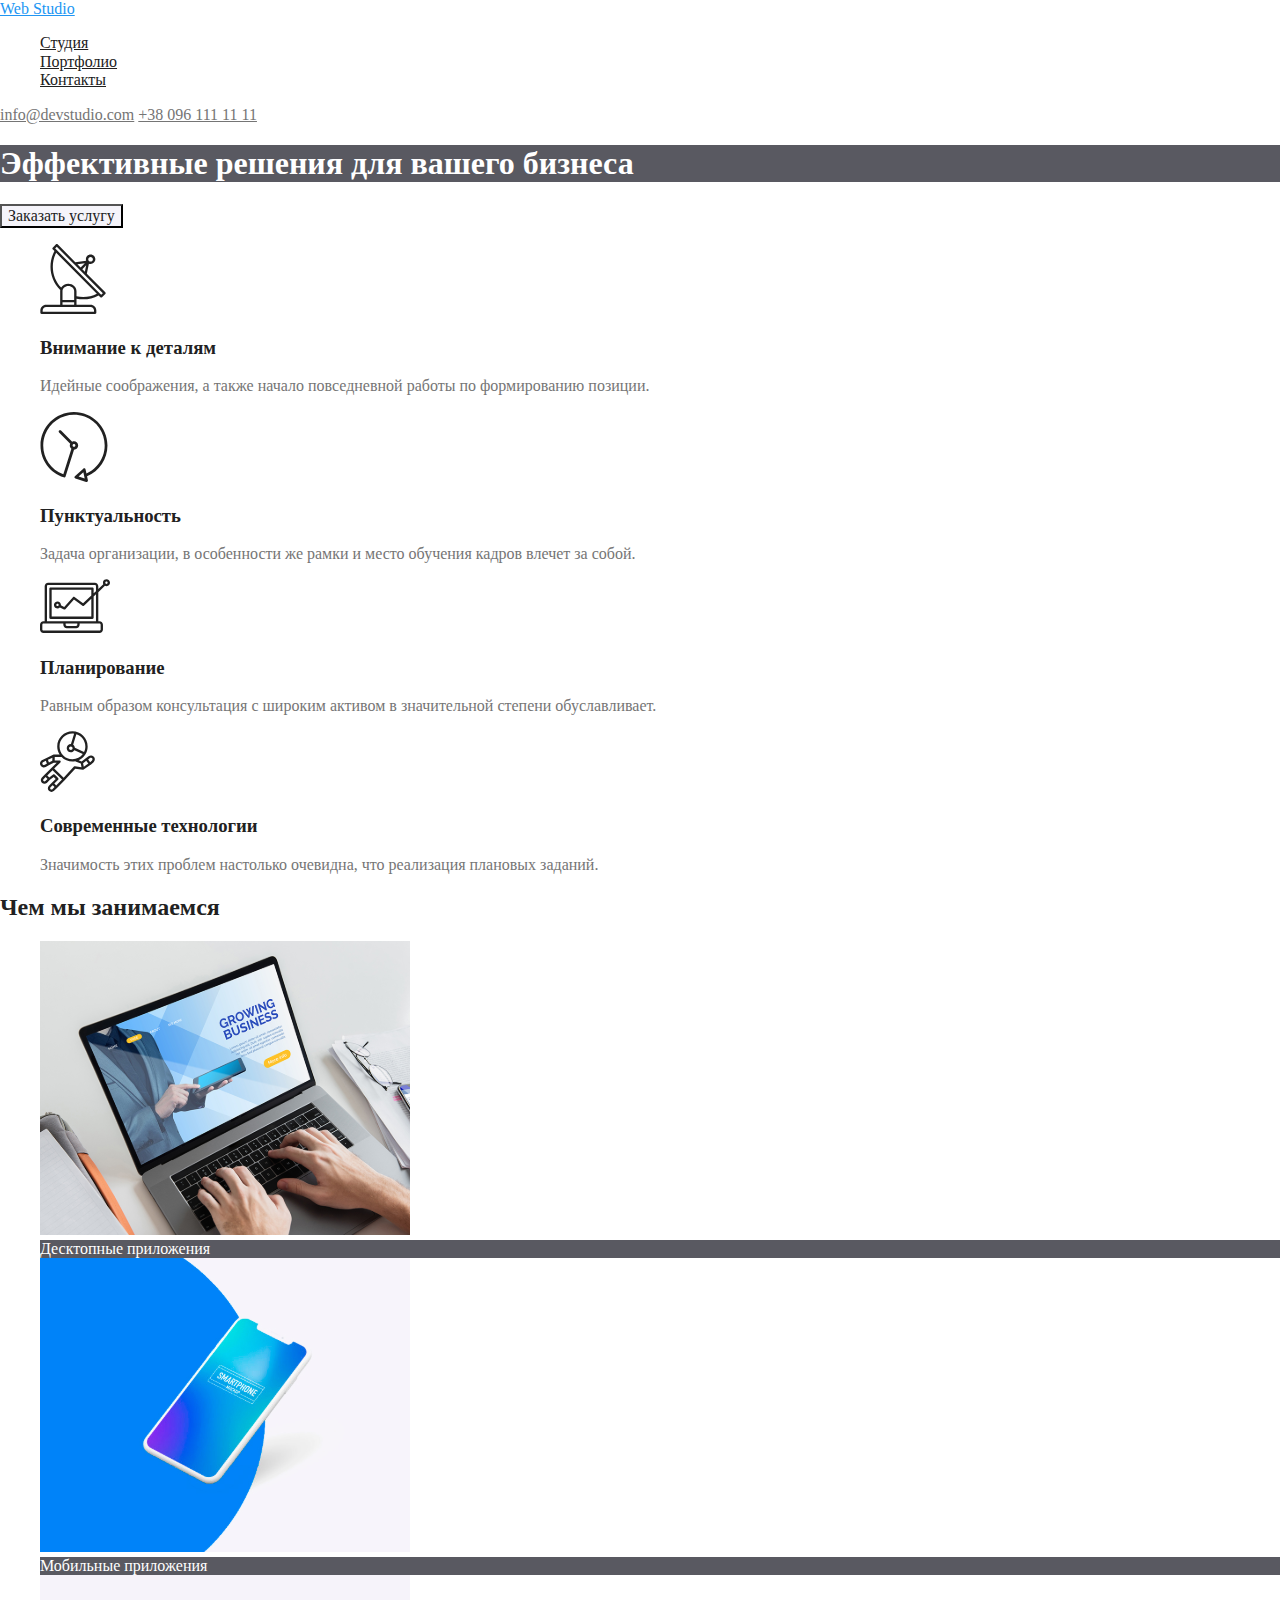
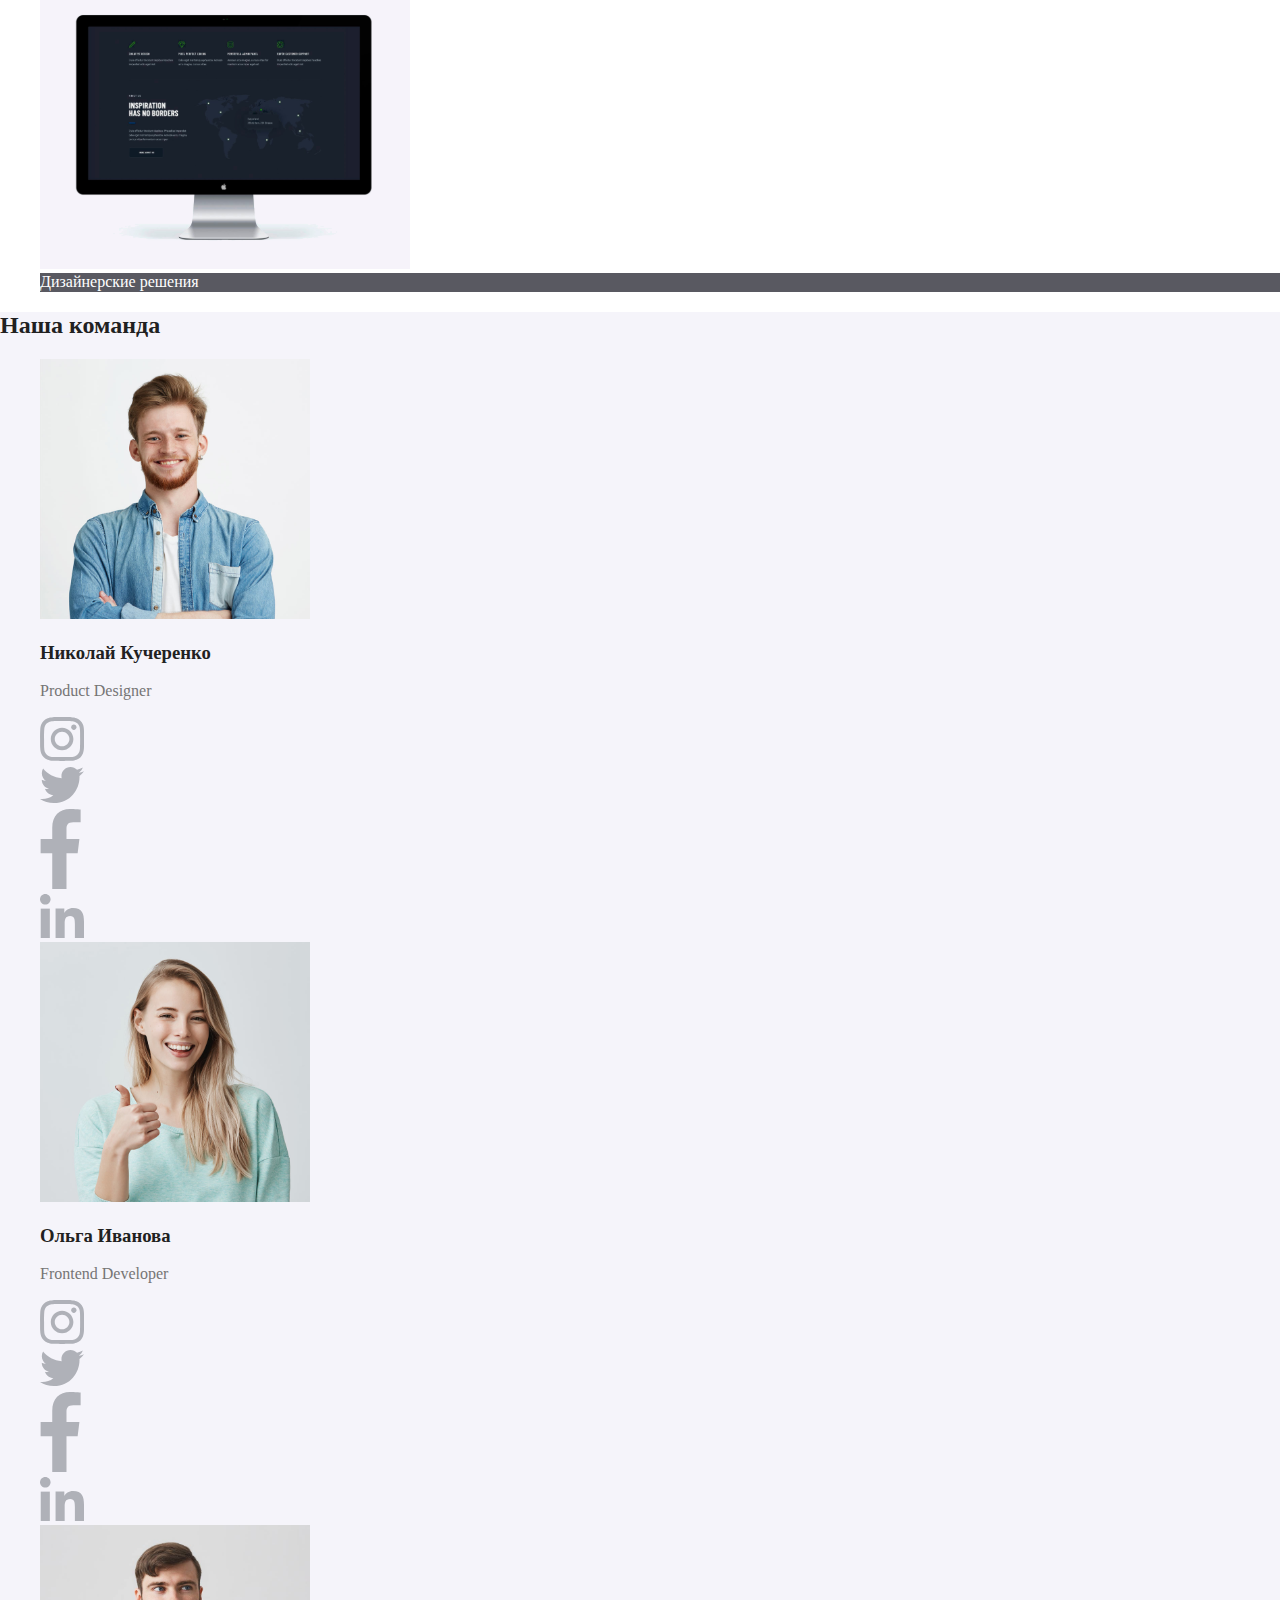
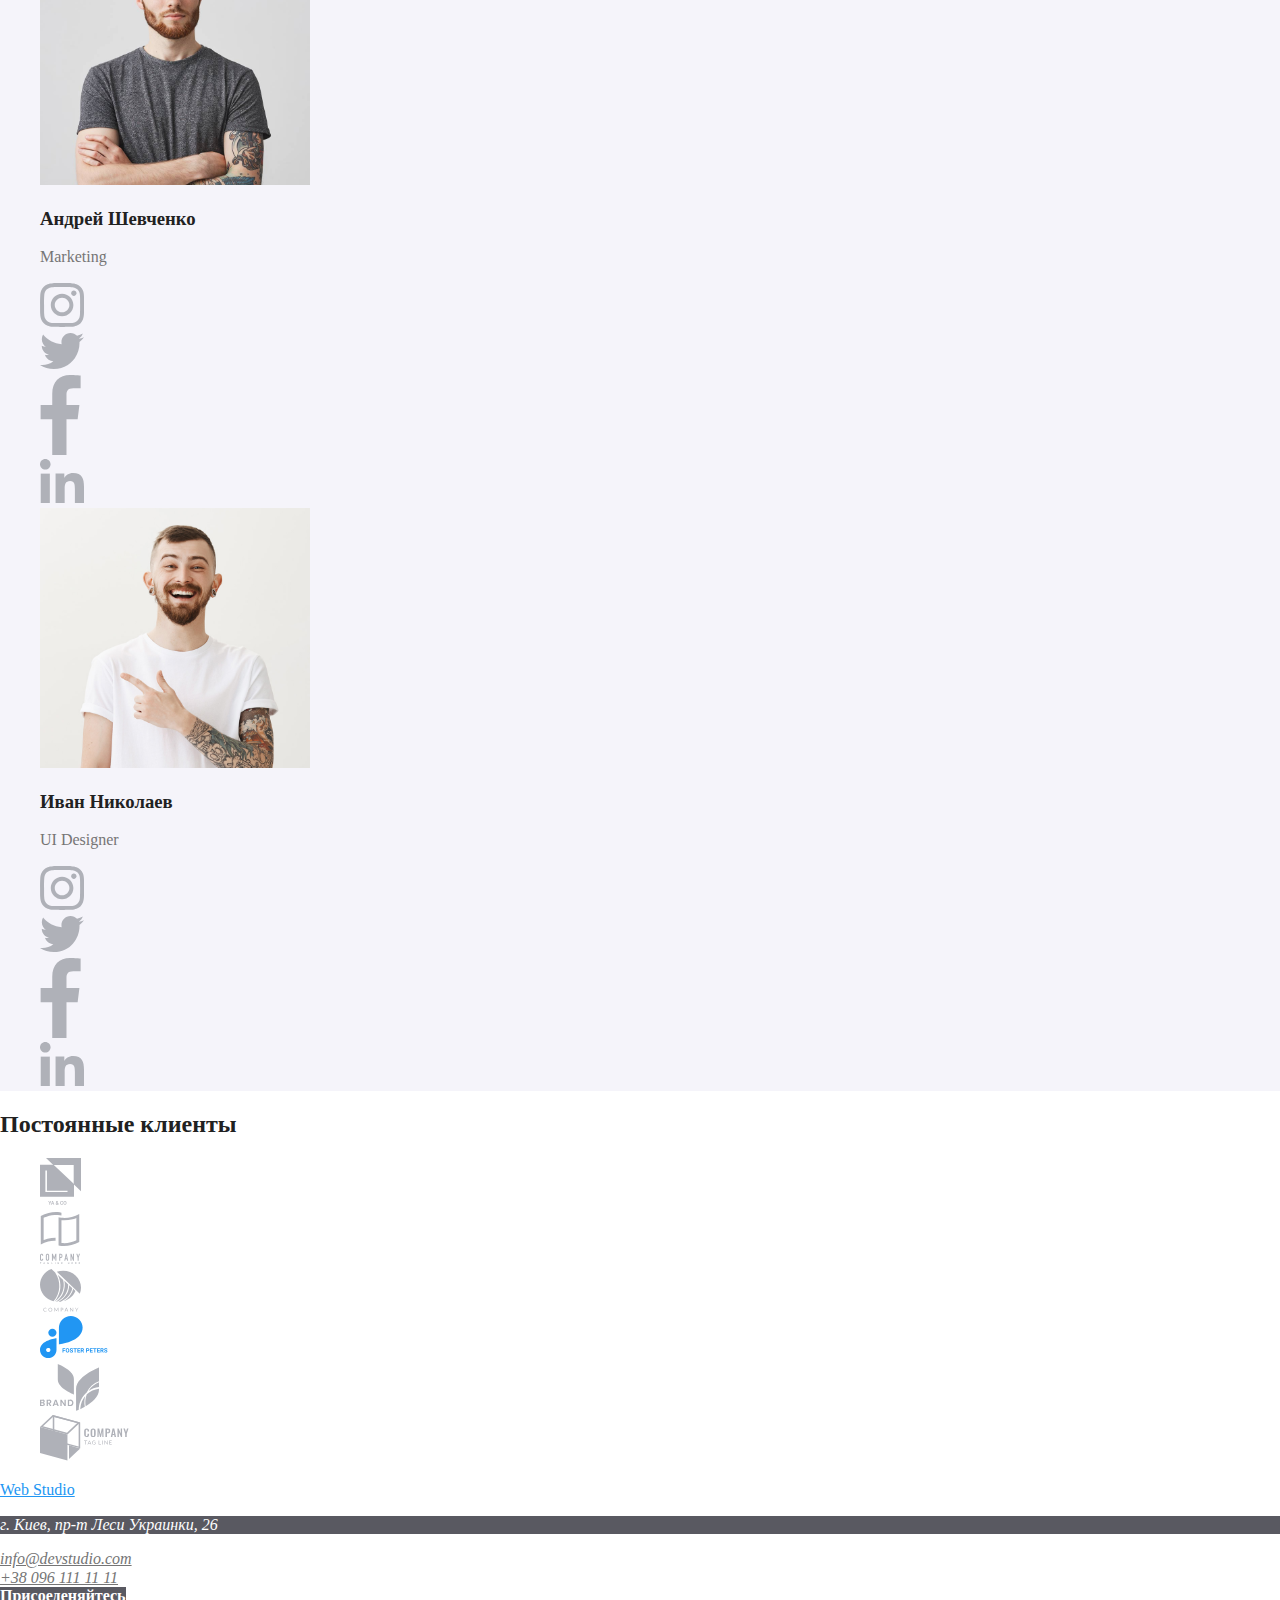
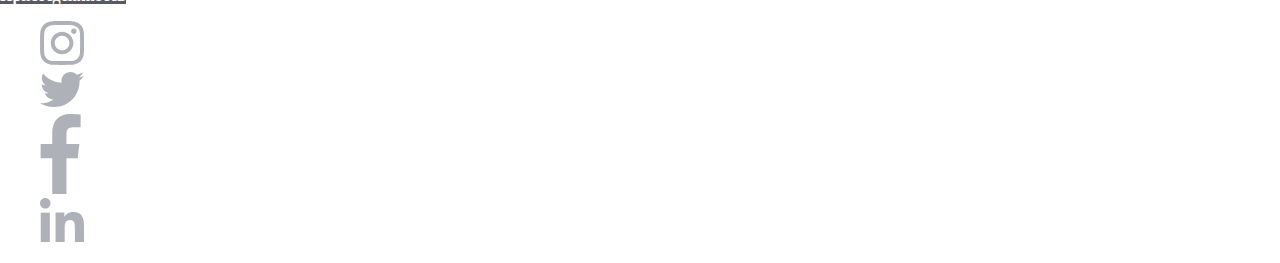
<file: index.html>
<!DOCTYPE html>
<html lang="en">
  <head>
    <meta charset="UTF-8" />
    <meta name="viewport" content="width=device-width, initial-scale=1.0" />
    <title>Document</title>
  </head>
  <link rel="stylesheet" href="./css/normalize.css" />
  <link rel="stylesheet" href="./css/styles.css">
  <body>
    <header>
      <nav>
        <a class="webstudio_header" href="/">Web Studio</a>
        <ul class="nav-list">
          <li><a class="navigation" href="./index.html">Студия</a></li>
          <li><a class="navigation" href="./portfolio.html">Портфолио</a></li>
          <li><a class="navigation" href="">Контакты</a></li>
        </ul>
      </nav>
      <div class="contacts-main-col">
      <a class="contacts" href="mailto:info@devstudio.com"
        >info@devstudio.com</a>
      <a class="contacts" href="tel:+380961111111">+38 096 111 11 11</a>
      </div>
    </header>
    <main>

      <!--Section-1-->
      <section>
        <h1 class="section_1_title">Эффективные решения для вашего бизнеса</h1>
        <button class="button" href="">Заказать услугу</button>
      </section>

      <!--Section-2-->
      <section>
        <h2 hidden>Преимущества</h2>
        <ul>
          <li>
            <img src="./images/img1-4.svg" alt="" />
            <h3 class="section_title">Внимание к деталям</h3>
            <p class="section_description">
              Идейные соображения, а также начало повседневной работы по
              формированию позиции.
            </p>
          </li>
          <li>
            <img src="./images/img1-3.svg" alt="" />
            <h3 class="section_title">Пунктуальность</h3>
            <p class="section_description">
              Задача организации, в особенности же рамки и место обучения кадров
              влечет за собой.
            </p>
          </li>
          <li>
            <img src="./images/img1-2.svg" alt="" />
            <h3 class="section_title">Планирование</h3>
            <p class="section_description">
              Равным образом консультация с широким активом в значительной
              степени обуславливает.
            </p>
          </li>
          <li>
            <img src="./images/img1-1.svg" alt="" />
            <h3 class="section_title">Современные технологии</h3>
            <p class="section_description">
              Значимость этих проблем настолько очевидна, что реализация
              плановых заданий.
            </p>
          </li>
        </ul>
      </section>
      <!--Section-3-->
      <section>
        <h2 class="section_title">Чем мы занимаемся</h2>
        <ul>
          <li>
            <img src="./images/img2-1.svg" alt="" width="370" />
            <div class="section_1_title">Десктопные приложения</div>
          </li>
          <li>
            <img src="./images/img2-2.svg" alt="" width="370" />
            <div class="section_1_title">Мобильные приложения</div>
          </li>
          <li>
            <img src="./images/img2-3.svg" alt="" width="370" />
            <div class="section_1_title">Дизайнерские решения</div>
          </li>
        </ul>
      </section>

      <!--Section-4-->
      <section class="section_4">
        <h2 class="section_title">Наша команда</h2>
        <ul>
          <li>
            <img src="./images/img3-1.svg" alt="" width="270" />
            <h3 class="section_title">Николай Кучеренко</h3>
            <p class="section_description">Product Designer</p>
          </li>
          <li>
            <a><img src="./images/Instagram.svg" alt="" width="44" /></a>
          </li>
          <li>
            <a><img src="./images/Twitter.svg" alt="" width="44" /></a>
          </li>
          <li>
            <a><img src="./images/Facebook.svg" alt="" width="44" /></a>
          </li>
          <li>
            <a><img src="./images/linkedin.svg" alt="" width="44" /></a>
          </li>

          <li>
            <img src="./images/img3-2.svg" alt="" width="270" />

            <h3 class=section_title">Ольга Иванова</h3>
            <p class="section_description">Frontend Developer</p>
          </li>

          <li>
            <a><img src="./images/Instagram.svg" alt="" width="44" /></a>
          </li>
          <li>
            <a><img src="./images/Twitter.svg" alt="" width="44" /></a>
          </li>
          <li>
            <a><img src="./images/Facebook.svg" alt="" width="44" /></a>
          </li>
          <li>
            <a><img src="./images/linkedin.svg" alt="" width="44" /></a>
          </li>

          <li>
            <img src="./images/img3-3.svg" alt="" width="270" />
            <h3 class="section_title">Андрей Шевченко</h3>
            <p class="section_description">Marketing</p>
          </li>
          <li>
            <a><img src="./images/Instagram.svg" alt="" width="44" /></a>
          </li>
          <li>
            <a><img src="./images/Twitter.svg" alt="" width="44" /></a>
          </li>
          <li>
            <a><img src="./images/Facebook.svg" alt="" width="44" /></a>
          </li>
          <li>
            <a><img src="./images/linkedin.svg" alt="" width="44" /></a>
          </li>

          <li>
            <img src="./images/img3-4.svg" alt="" width="270" />
            <h3 class="section_title">Иван Николаев</h3>
            <p class="section_description">UI Designer</p>
          </li>
          <li>
            <a><img src="./images/Instagram.svg" alt="" width="44" /></a>
          </li>
          <li>
            <a><img src="./images/Twitter.svg" alt="" width="44" /></a>
          </li>
          <li>
            <a><img src="./images/Facebook.svg" alt="" width="44" /></a>
          </li>
          <li>
            <a><img src="./images/linkedin.svg" alt="" width="44" /></a>
          </li>
        </ul>
      </section>
      <!--Section-5-->
      <section>
        <h2 class="section_title">Постоянные клиенты</h2>

        <ul>
          <li>
            <a href=""><img src="./images/logo1.svg" alt="" /></a>
          </li>
          <li>
            <a href=""><img src="./images/logo2.svg" alt="" /></a>
          </li>
          <li>
            <a href=""><img src="./images/logo3.svg" alt="" /></a>
          </li>
          <li>
            <a href=""><img src="./images/logo4.svg" alt="" /></a>
          </li>
          <li>
            <a href=""><img src="./images/logo5.svg" alt="" /></a>
          </li>
          <li>
            <a href=""><img src="./images/logo6.svg" alt="" /></a>
          </li>
        </ul>
      </section>
    </main>

    <!--Футер-->
    <footer>
      <a class="webstudio_header" href="/">Web Studio</a>
      <address>
        <p class="section_1_title">г. Киев, пр-т Леси Украинки, 26</p>
        <div class="contacts-main-col">
        <a class="contacts" href="mailto:info@devstudio.com">info@devstudio.com</a></br>
        <a class="contacts" href="tel:+380961111111">+38 096 111 11 11</a>
      </div>
      </address>

      <b class="section_1_title">Присоеденяйтесь</b>
      <ul>
        <li>
          <a><img src="./images/Instagram.svg" alt="" width="44" /></a>
        </li>
        <li>
          <a><img src="./images/Twitter.svg" alt="" width="44" /></a>
        </li>
        <li>
          <a><img src="./images/Facebook.svg" alt="" width="44" /></a>
        </li>
        <li>
          <a><img src="./images/linkedin.svg" alt="" width="44" /></a>
        </li>
      </ul>
    </footer>
  </body>
</html>
</file>
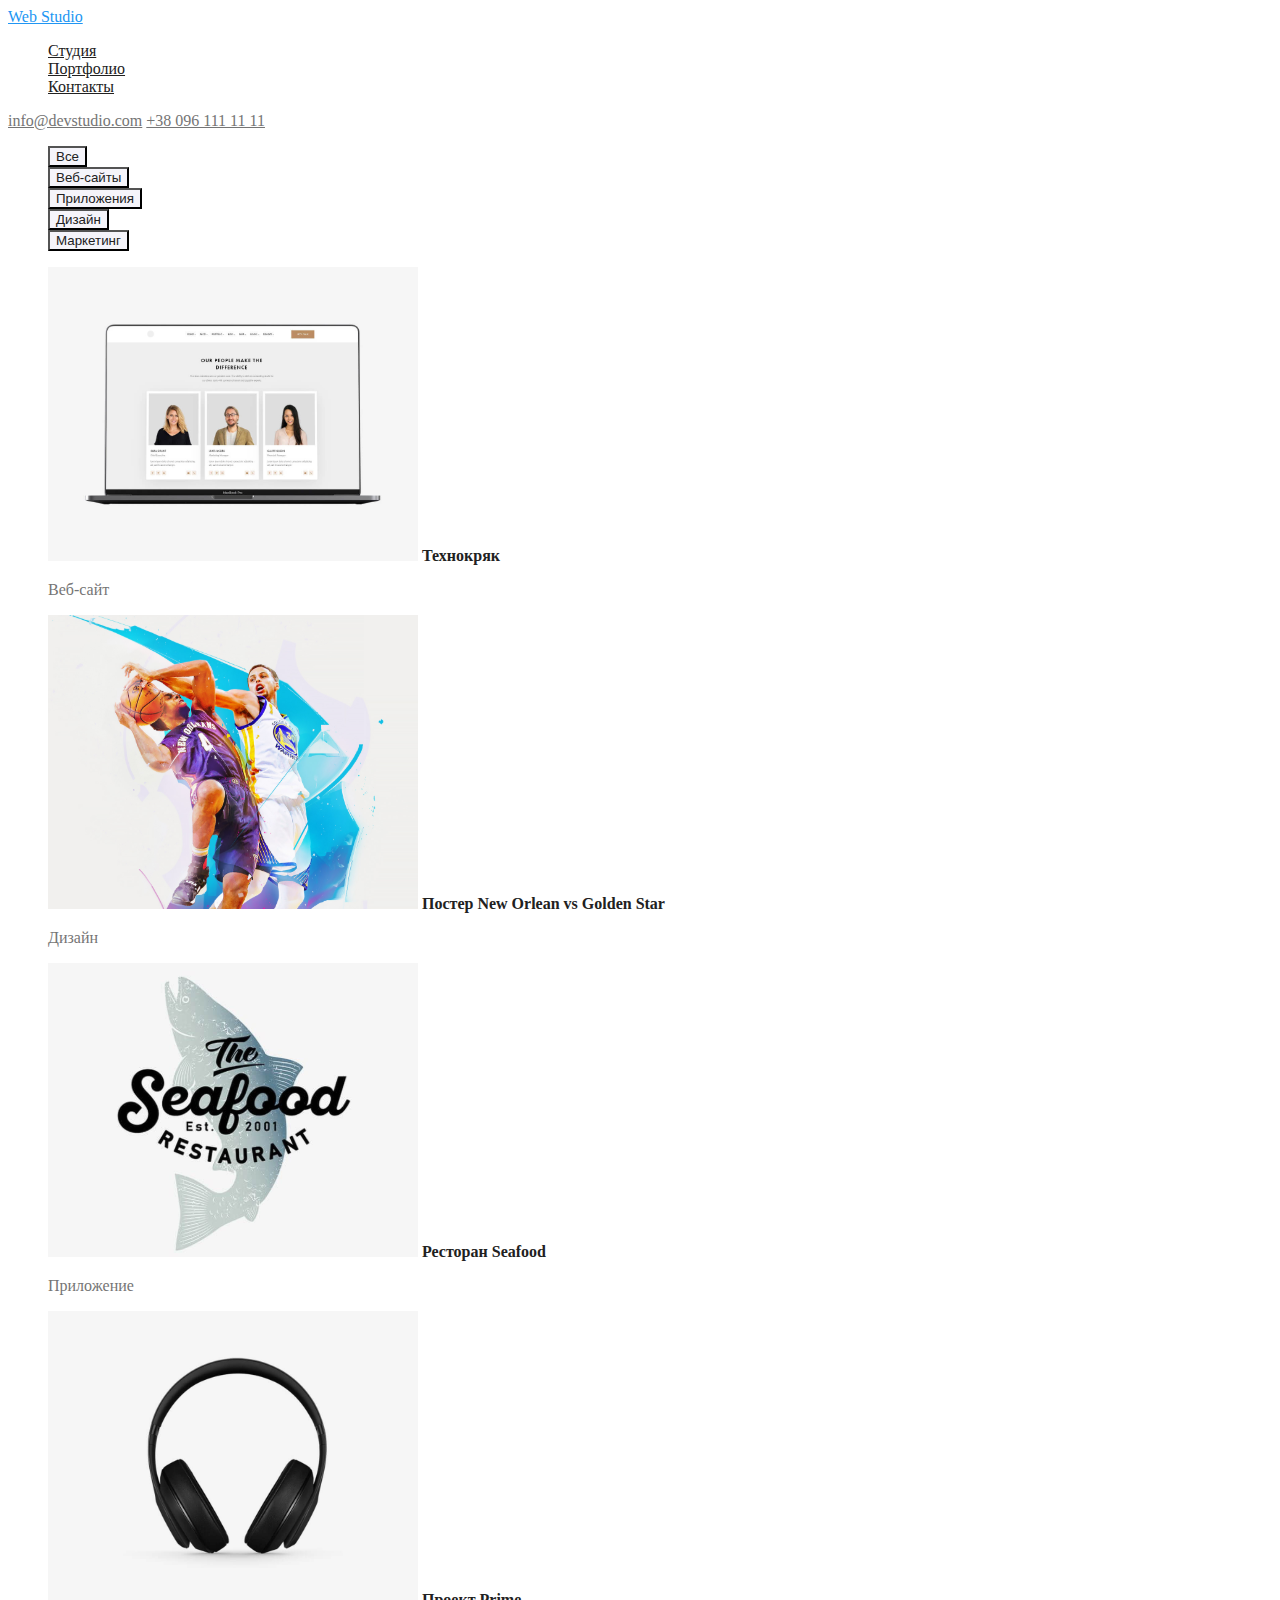
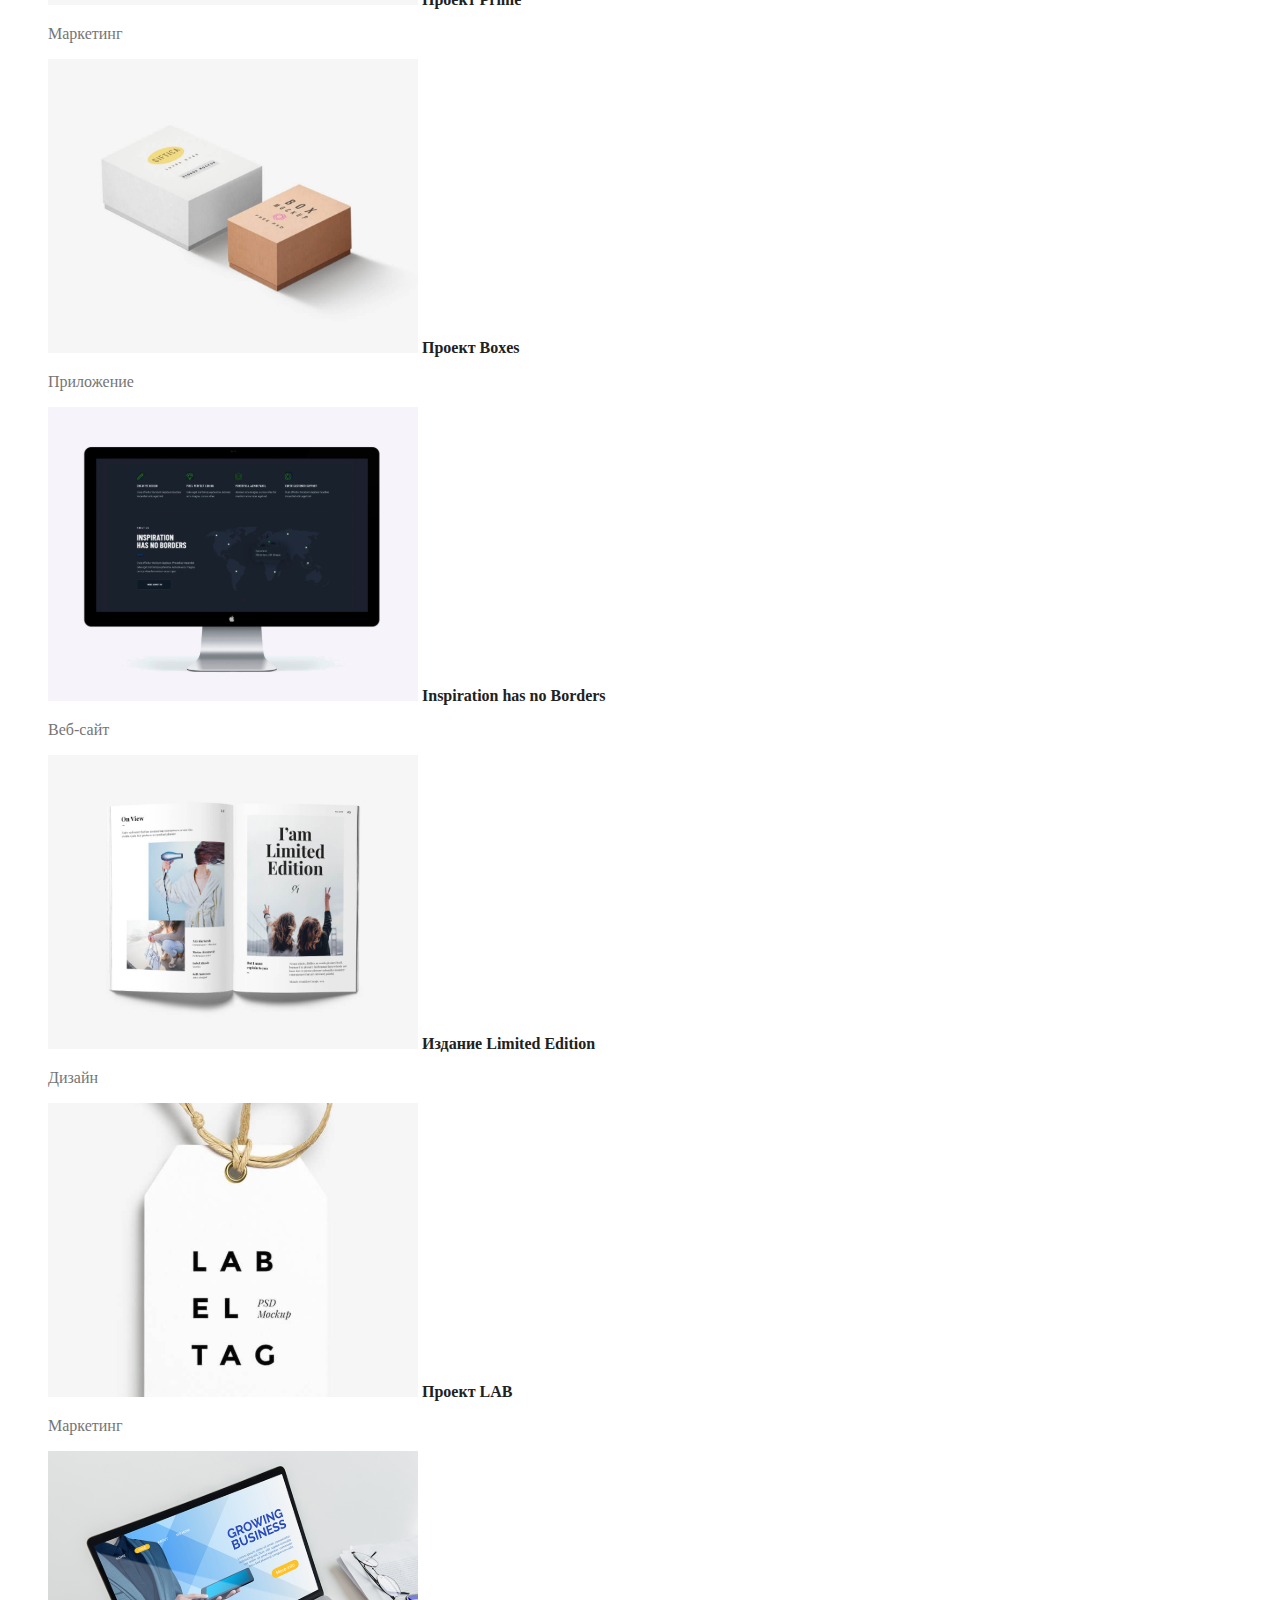
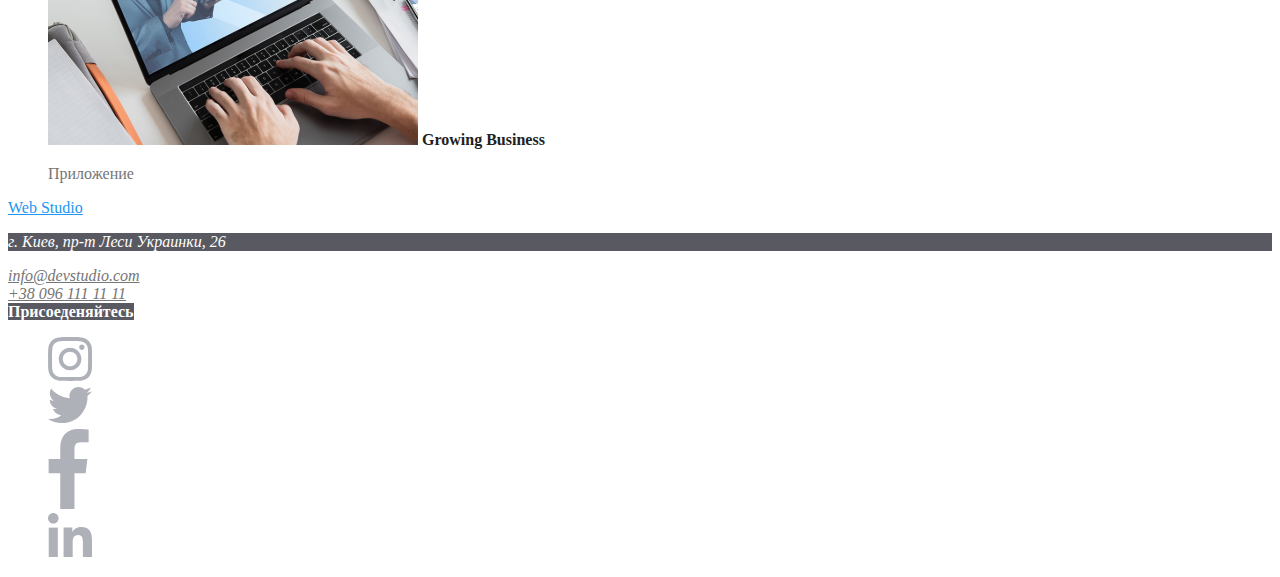
<file: portfolio.html>
<!DOCTYPE html>
<html lang="en">
  <head>
    <meta charset="UTF-8" />
    <meta name="viewport" content="width=device-width, initial-scale=1.0" />
    <title>Document</title>
  </head>
  <link rel="stylesheet" href="./css/styles.css" />
  <body>
    <header>
      <nav>
        <a class="webstudio_header" href="/">Web Studio</a>
        <ul class="nav-list">
          <li><a class="navigation" href="./index.html">Студия</a></li>
          <li><a class="navigation" href="./portfolio.html">Портфолио</a></li>
          <li><a class="navigation" href="">Контакты</a></li>
        </ul>
      </nav>
      <div class="contacts-main-col">
        <a class="contacts" href="mailto:info@devstudio.com">info@devstudio.com</a>
        <a class="contacts" href="tel:+380961111111">+38 096 111 11 11</a>
      </div>
    </header>
    <main>
      <!--Section1-->
      <ul>
        <li> <button class="button">Все</button></li>
        <li> <button class="button">Веб-сайты</button></li>
        <li> <button class="button">Приложения</button></li>
        <li> <button class="button">Дизайн</button></li>
        <li> <button class="button">Маркетинг</button></li>
      </ul>

      <!--Section 2-->
      <ul>
        <li>
          <img src="./images/portfolio1-1.svg" alt="" width="370" />
          <b class="section_title">Технокряк</b>
          <p class="section_description">Веб-сайт</p>
        </li>
        <li>
          <img src="./images/portfolio1-2.svg" alt="" width="370" />
          <b class="section_title">Постер New Orlean vs Golden Star</b>
          <p class="section_description">Дизайн</p>
        </li>
        <li>
          <img src="./images/portfolio1-3.svg" alt="" width="370" />
          <b class="section_title">Ресторан Seafood</b>
          <p class="section_description">Приложение</p>
        </li>
        <li>
          <img src="./images/portfolio1-4.svg" alt="" width="370" />
          <b class="section_title">Проект Prime</b>
          <p class="section_description">Маркетинг</p>
        </li>
        <li>
          <img src="./images/portfolio1-5.svg" alt="" width="370" />
          <b class="section_title">Проект Boxes</b>
          <p class="section_description">Приложение</p>
        </li>
        <li>
          <img src="./images/portfolio1-6.svg" alt="" width="370" />
          <b class="section_title">Inspiration has no Borders</b>
          <p class="section_description">Веб-сайт</p>
        </li>
        <li>
          <img src="./images/portfolio1-7.svg" alt="" width="370" />
          <b class="section_title">Издание Limited Edition</b>
          <p class="section_description">Дизайн</p>
        </li>
        <li>
          <img src="./images/portfolio1-8.svg" alt="" width="370" />
          <b class="section_title">Проект LAB</b>
          <p class="section_description">Маркетинг</p>
        </li>
        <li>
          <img src="./images/portfolio1-9.svg" alt="" width="370" />
          <b class="section_title">Growing Business</b>
          <p class="section_description">Приложение</p>
        </li>
      </ul>
    </main>
    <!--Футер-->
  <footer>
    <a class="webstudio_header" href="/">Web Studio</a>
    <address>
      <p class="section_1_title">г. Киев, пр-т Леси Украинки, 26</p>
      <div class="contacts-main-col">
        <a class="contacts" href="mailto:info@devstudio.com">info@devstudio.com</a></br>
        <a class="contacts" href="tel:+380961111111">+38 096 111 11 11</a>
      </div>
    </address>
  
    <b class="section_1_title">Присоеденяйтесь</b>
    <ul>
      <li>
        <a><img src="./images/Instagram.svg" alt="" width="44" /></a>
      </li>
      <li>
        <a><img src="./images/Twitter.svg" alt="" width="44" /></a>
      </li>
      <li>
        <a><img src="./images/Facebook.svg" alt="" width="44" /></a>
      </li>
      <li>
        <a><img src="./images/linkedin.svg" alt="" width="44" /></a>
      </li>
    </ul>
  </footer>
  </body>
</html>
</file>
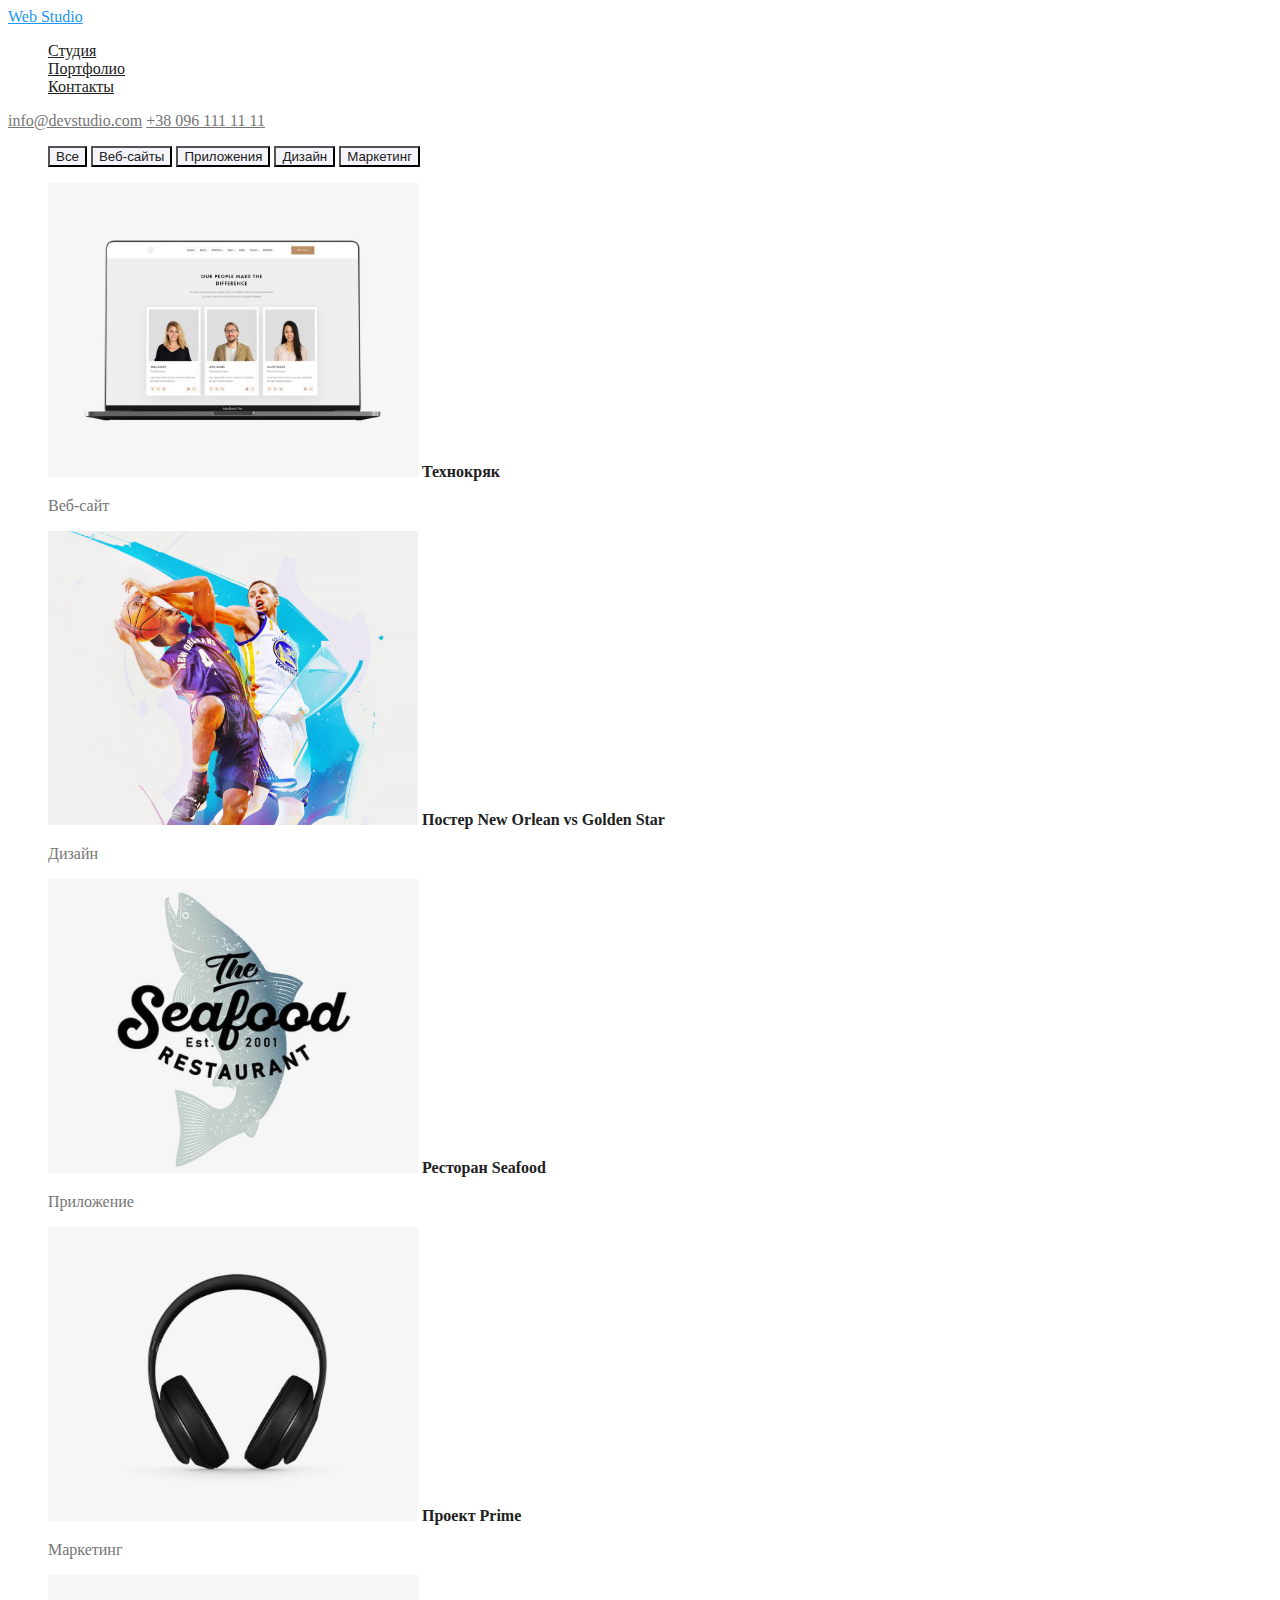
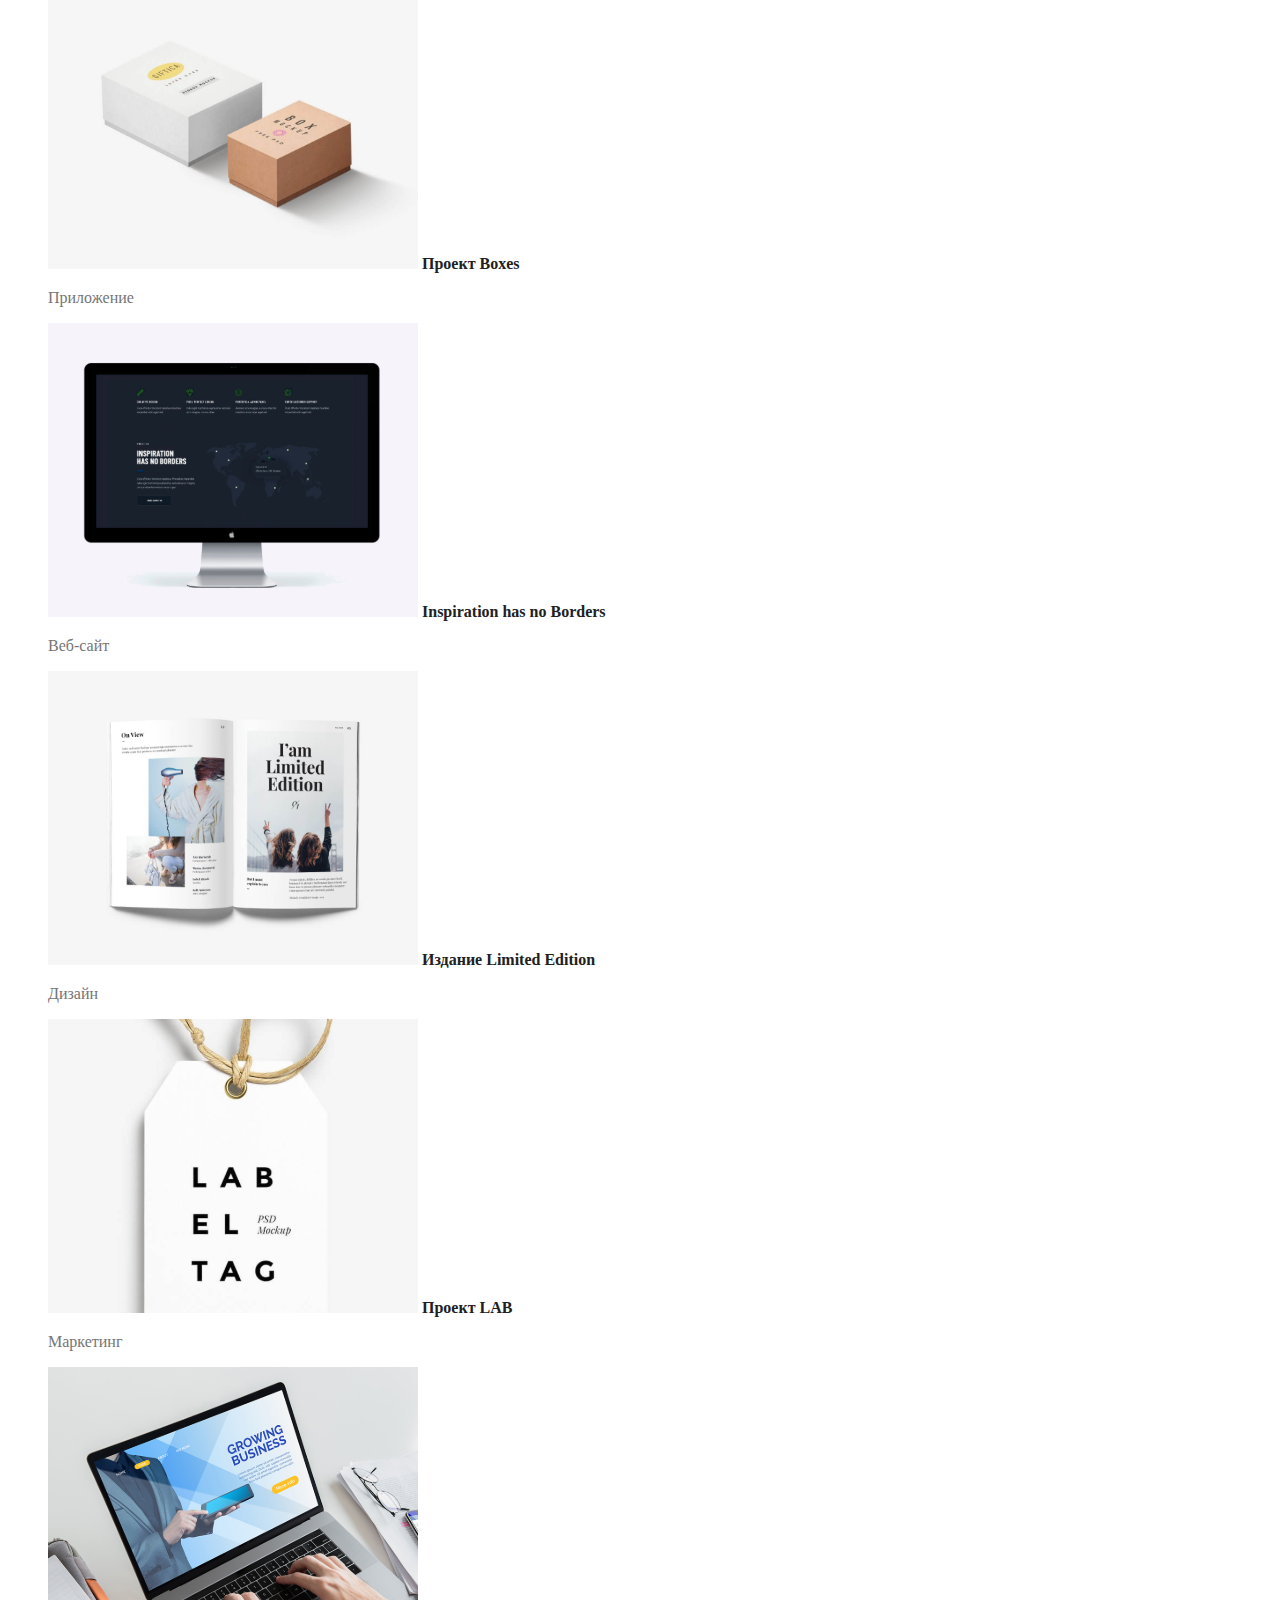
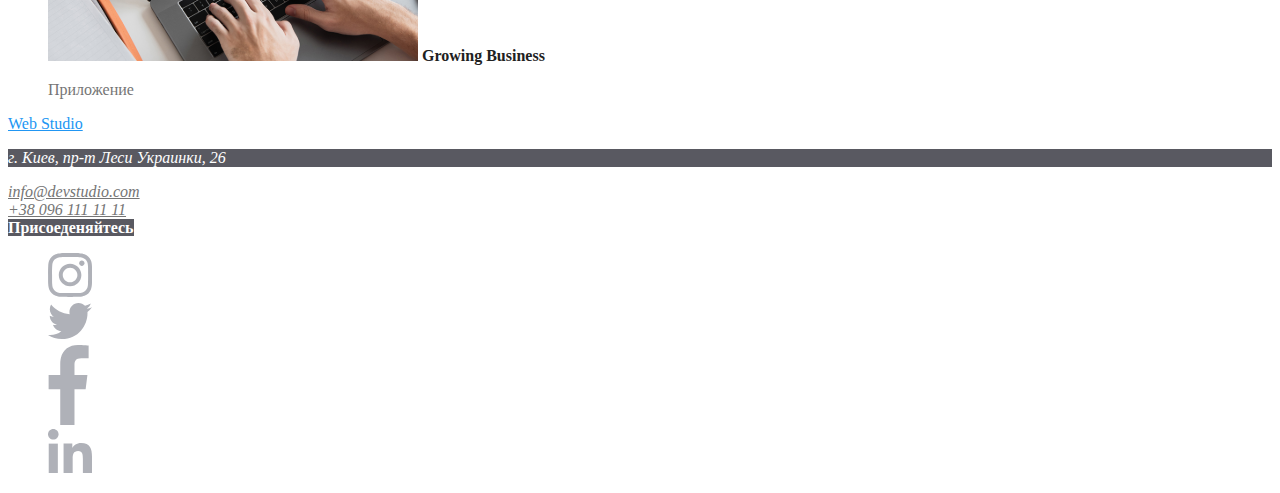
<file: портфолио.html>
<!DOCTYPE html>
<html lang="en">
  <head>
    <meta charset="UTF-8" />
    <meta name="viewport" content="width=device-width, initial-scale=1.0" />
    <title>Document</title>
  </head>
  <link rel="stylesheet" href="./css/styles.css" />
  <body>
    <header>
      <nav>
        <a class="webstudio_header" href="/">Web Studio</a>
        <ul class="nav-list">
          <li><a class="navigation" href="./index.html">Студия</a></li>
          <li><a class="navigation" href="./портфолио.html">Портфолио</a></li>
          <li><a class="navigation" href="">Контакты</a></li>
        </ul>
      </nav>
      <div class="contacts-main-col">
        <a class="contacts" href="mailto:info@devstudio.com">info@devstudio.com</a>
        <a class="contacts" href="tel:+380961111111">+38 096 111 11 11</a>
      </div>
    </header>
    <main>
      <!--Section1-->
      <ul>
        <button class="button"><li>Все</li></button>
        <button class="button"><li>Веб-сайты</li></button>
        <button class="button"><li>Приложения</li></button>
        <button class="button"><li>Дизайн</li></button>
        <button class="button"><li>Маркетинг</li></button>
      </ul>

      <!--Section 2-->
      <ul>
        <li>
          <img src="./images/portfolio1-1.svg" alt="" width="370" />
          <b class="section_title">Технокряк</b>
          <p class="section_description">Веб-сайт</p>
        </li>
        <li>
          <img src="./images/portfolio1-2.svg" alt="" width="370" />
          <b class="section_title">Постер New Orlean vs Golden Star</b>
          <p class="section_description">Дизайн</p>
        </li>
        <li>
          <img src="./images/portfolio1-3.svg" alt="" width="370" />
          <b class="section_title">Ресторан Seafood</b>
          <p class="section_description">Приложение</p>
        </li>
        <li>
          <img src="./images/portfolio1-4.svg" alt="" width="370" />
          <b class="section_title">Проект Prime</b>
          <p class="section_description">Маркетинг</p>
        </li>
        <li>
          <img src="./images/portfolio1-5.svg" alt="" width="370" />
          <b class="section_title">Проект Boxes</b>
          <p class="section_description">Приложение</p>
        </li>
        <li>
          <img src="./images/portfolio1-6.svg" alt="" width="370" />
          <b class="section_title">Inspiration has no Borders</b>
          <p class="section_description">Веб-сайт</p>
        </li>
        <li>
          <img src="./images/portfolio1-7.svg" alt="" width="370" />
          <b class="section_title">Издание Limited Edition</b>
          <p class="section_description">Дизайн</p>
        </li>
        <li>
          <img src="./images/portfolio1-8.svg" alt="" width="370" />
          <b class="section_title">Проект LAB</b>
          <p class="section_description">Маркетинг</p>
        </li>
        <li>
          <img src="./images/portfolio1-9.svg" alt="" width="370" />
          <b class="section_title">Growing Business</b>
          <p class="section_description">Приложение</p>
        </li>
      </ul>
    </main>
    <!--Футер-->
  <footer>
    <a class="webstudio_header" href="/">Web Studio</a>
    <address>
      <p class="section_1_title">г. Киев, пр-т Леси Украинки, 26</p>
      <div class="contacts-main-col">
        <a class="contacts" href="mailto:info@devstudio.com">info@devstudio.com</a></br>
        <a class="contacts" href="tel:+380961111111">+38 096 111 11 11</a>
      </div>
    </address>
  
    <b class="section_1_title">Присоеденяйтесь</b>
    <ul>
      <li>
        <a><img src="./images/Instagram.svg" alt="" width="44" /></a>
      </li>
      <li>
        <a><img src="./images/Twitter.svg" alt="" width="44" /></a>
      </li>
      <li>
        <a><img src="./images/Facebook.svg" alt="" width="44" /></a>
      </li>
      <li>
        <a><img src="./images/linkedin.svg" alt="" width="44" /></a>
      </li>
    </ul>
  </footer>
  </body>
</html>
</file>
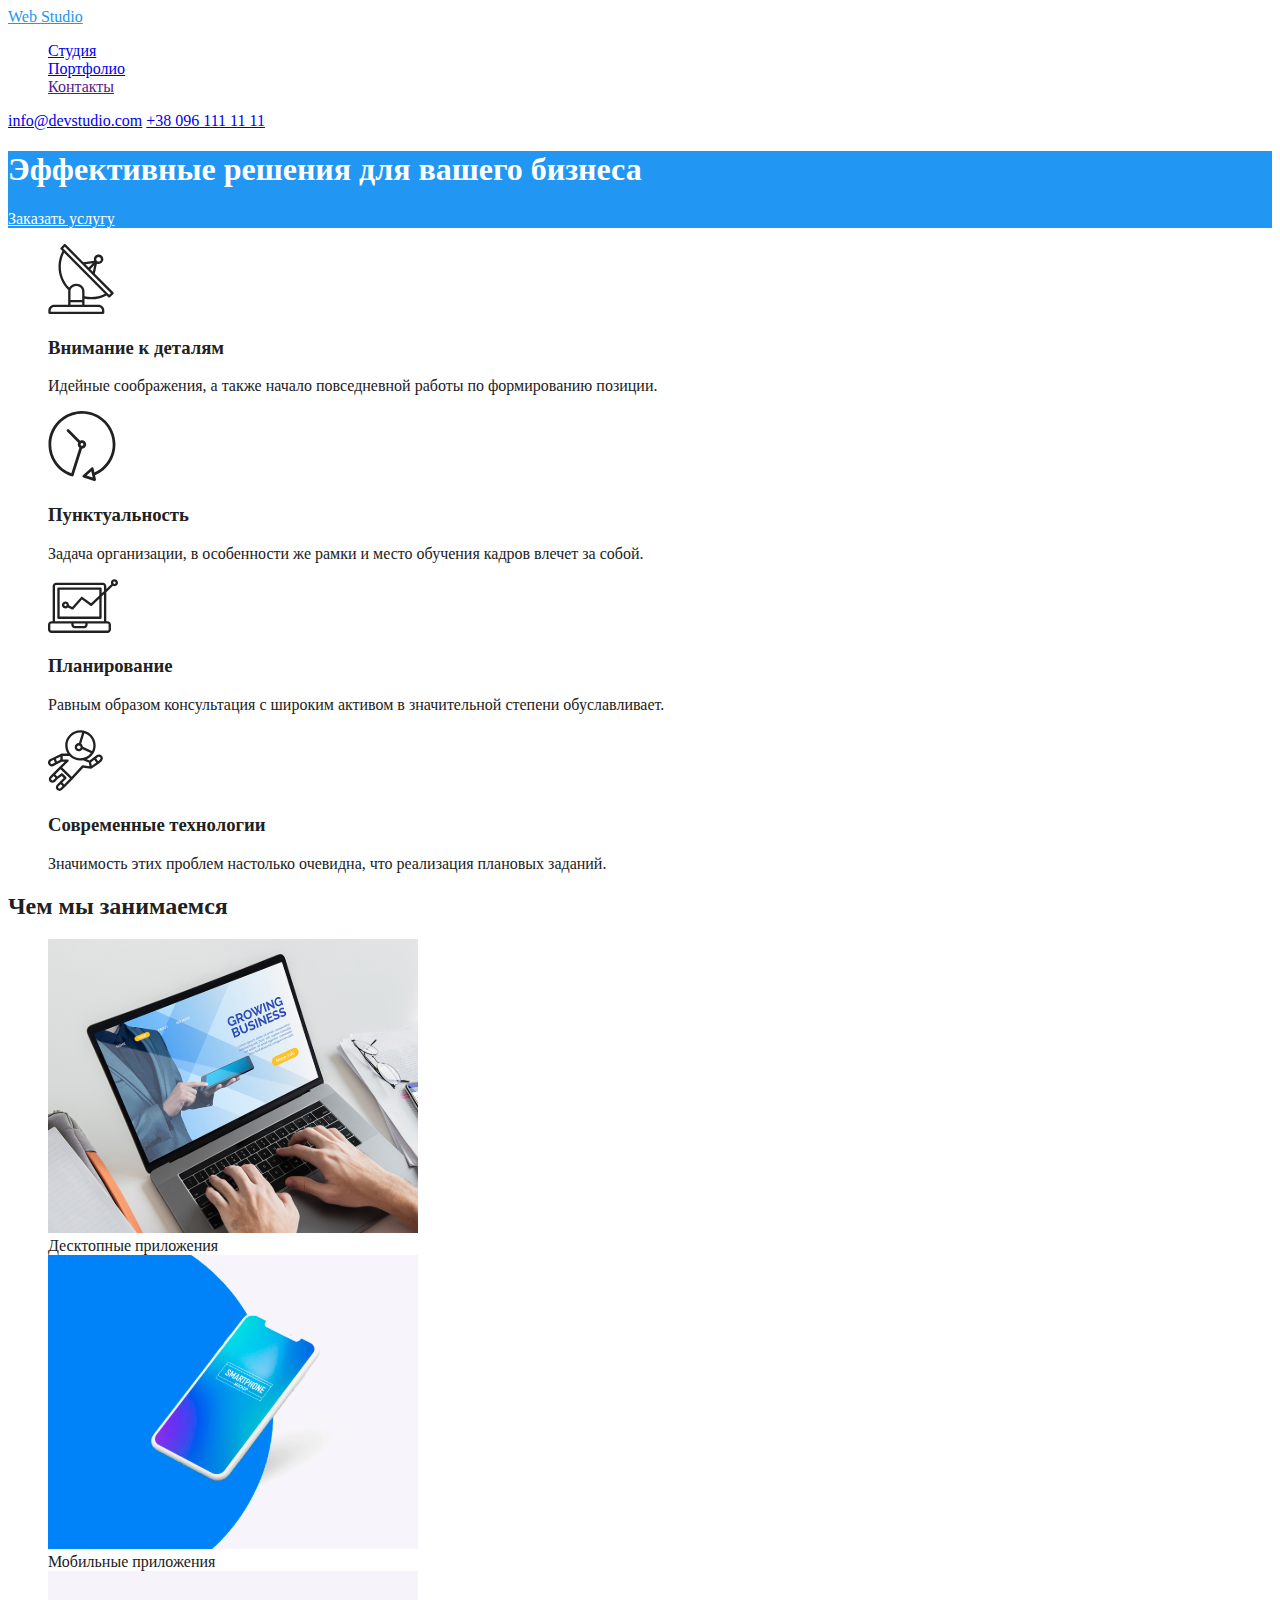
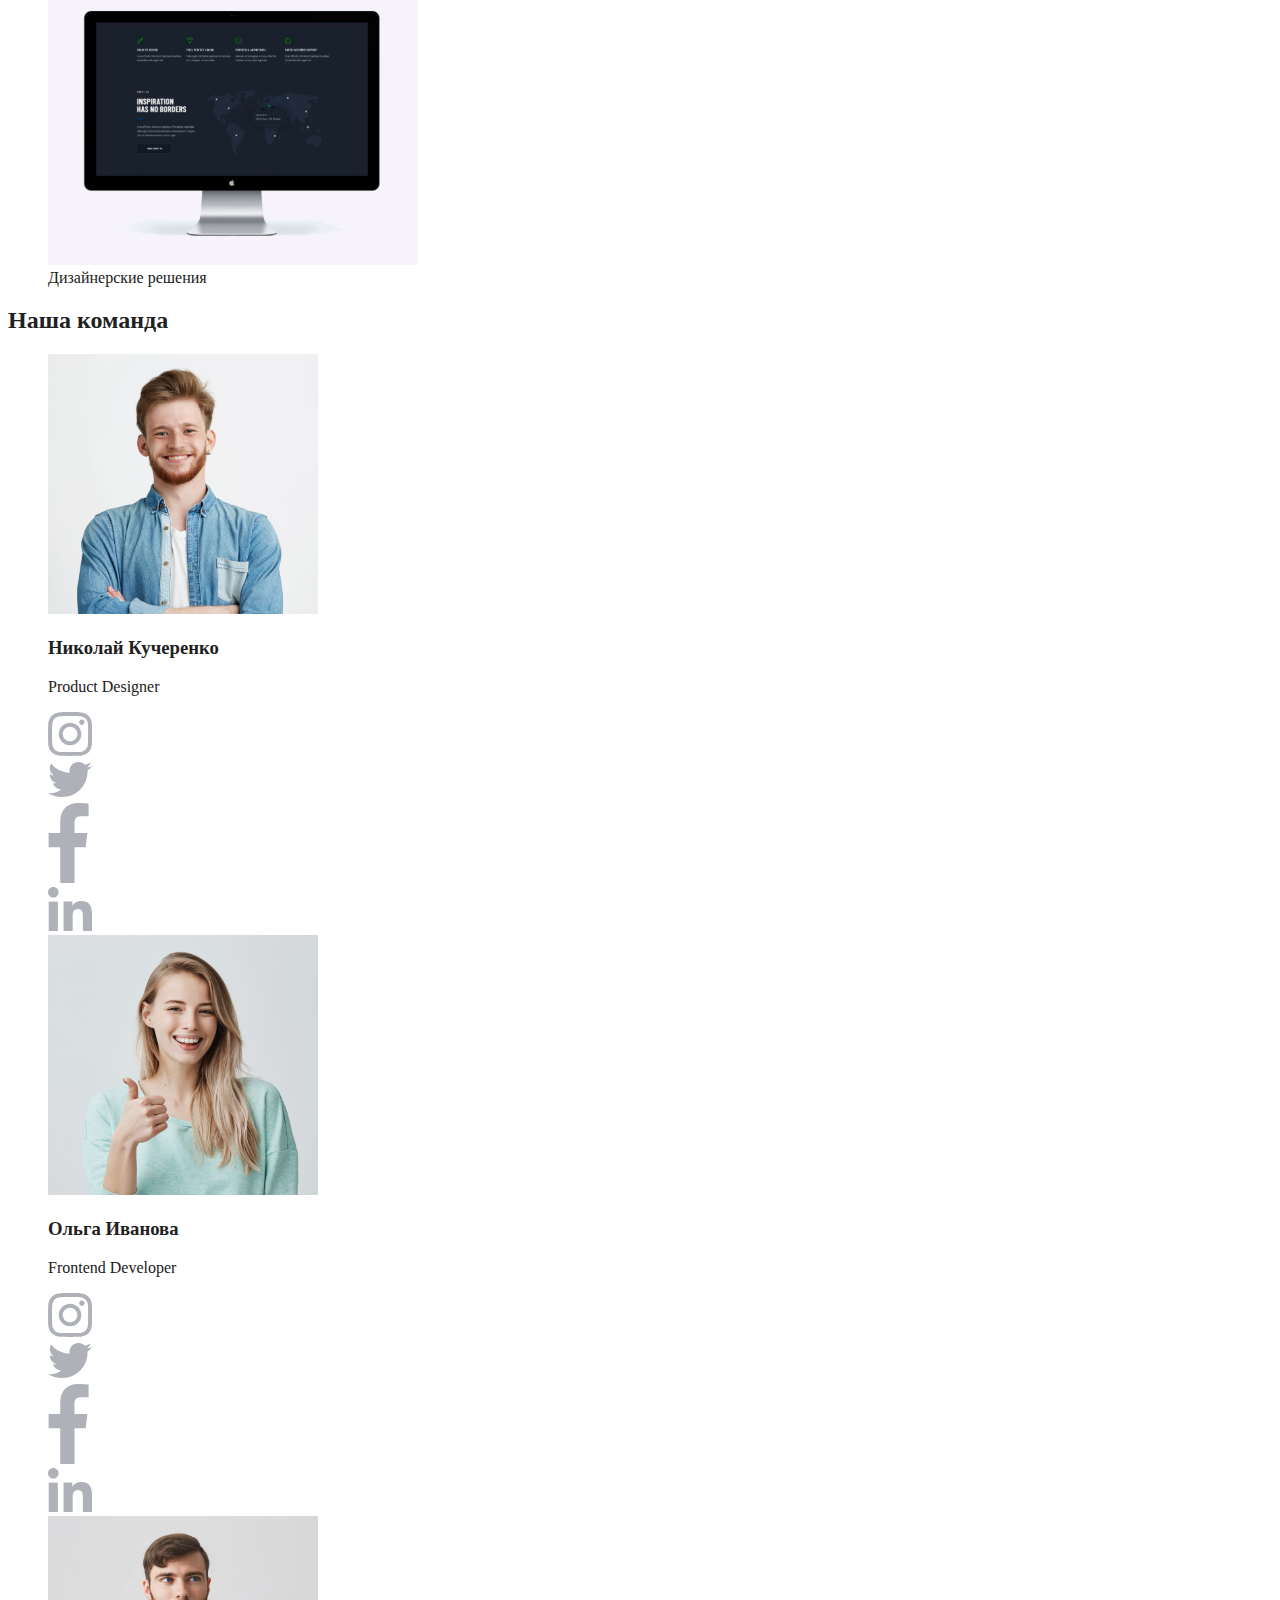
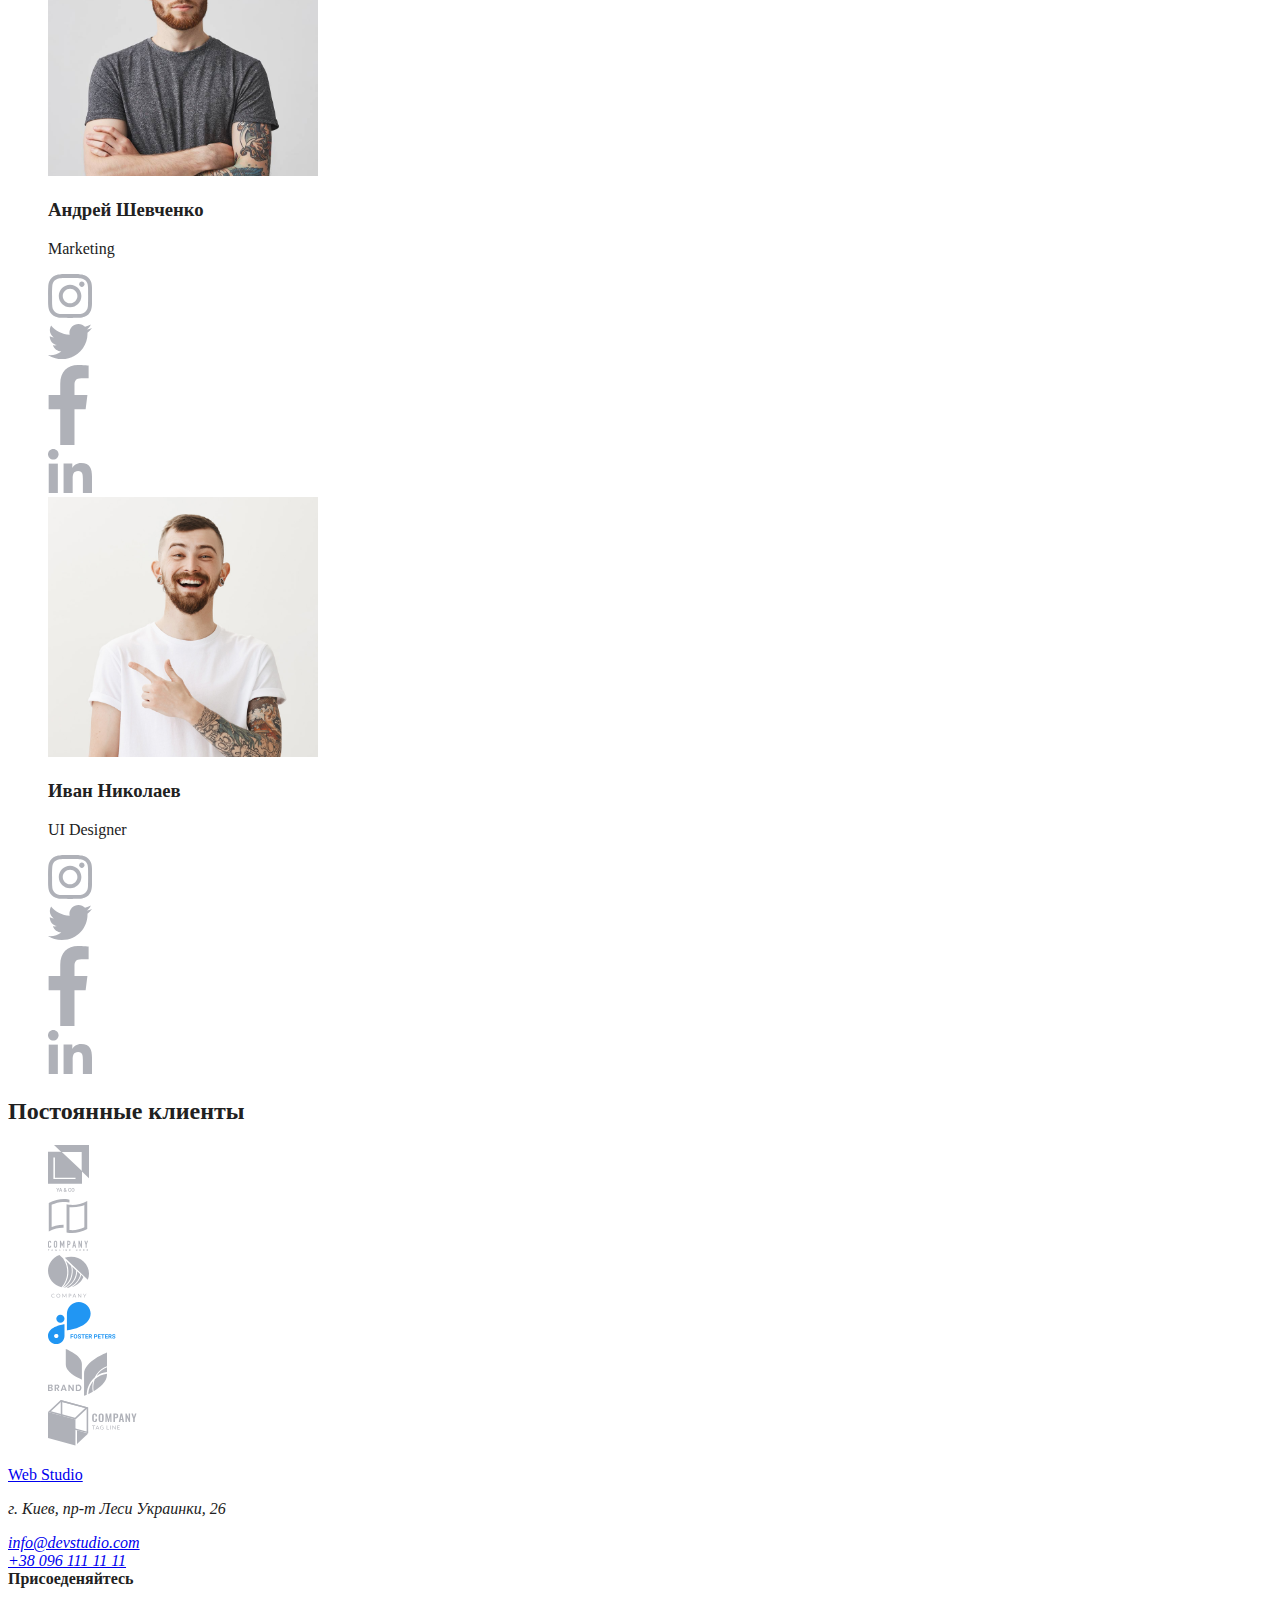
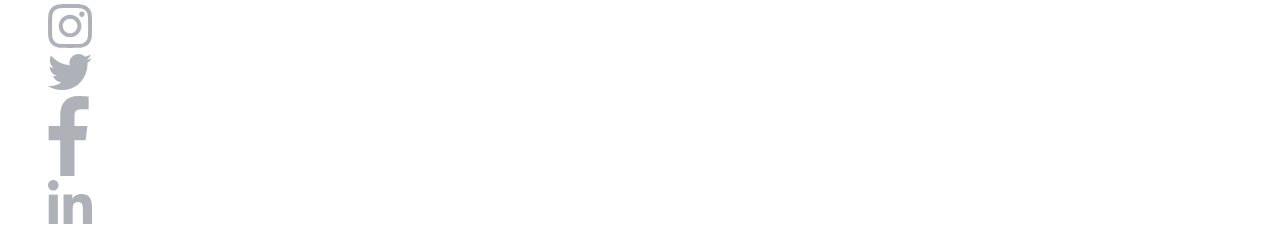
<file: Студия.html>
<!DOCTYPE html>
<html lang="en">
  <head>
    <meta charset="UTF-8" />
    <meta name="viewport" content="width=device-width, initial-scale=1.0" />
    <title>Document</title>
  </head>
  <link rel="stylesheet" href="./css/styles.css" />
  <body>
    <header>
      <nav>
        <a class="webstudio_header" href="/">Web <span>Studio</span></a>
        <ul>
          <li><a class="navigation" href="./Студия.html">Студия</a></li>
          <li><a class="navigation" href="./портфолио.html">Портфолио</a></li>
          <li><a class="navigation" href="">Контакты</a></li>
        </ul>
      </nav>
      <a class="contacts" href="mailto:info@devstudio.com"
        >info@devstudio.com</a
      >
      <a class="contacts" href="tel:+380961111111">+38 096 111 11 11</a>
    </header>
    <main>
      <!--Section-1-->
      <section class="section_1">
        <h1>Эффективные решения для вашего бизнеса</h1>
        <a class="section_1" href="">Заказать услугу</a>
      </section>

      <!--Преимущества-->
      <section>
        <h2 hidden>Преимущества</h2>
        <ul>
          <li>
            <img src="./images/img1-4.svg" alt="" />
            <h3 class="advantage">Внимание к деталям</h3>
            <p class="advantage_description">
              Идейные соображения, а также начало повседневной работы по
              формированию позиции.
            </p>
          </li>
          <li>
            <img src="./images/img1-3.svg" alt="" />
            <h3 class="advantage">Пунктуальность</h3>
            <p class="advantage_description">
              Задача организации, в особенности же рамки и место обучения кадров
              влечет за собой.
            </p>
          </li>
          <li>
            <img src="./images/img1-2.svg" alt="" />
            <h3 class="advantage">Планирование</h3>
            <p class="advantage_description">
              Равным образом консультация с широким активом в значительной
              степени обуславливает.
            </p>
          </li>
          <li>
            <img src="./images/img1-1.svg" alt="" />
            <h3 class="advantage">Современные технологии</h3>
            <p class="advantage_description">
              Значимость этих проблем настолько очевидна, что реализация
              плановых заданий.
            </p>
          </li>
        </ul>
      </section>
      <!--Чем мы занимаемся-->
      <section>
        <h2 class="description">Чем мы занимаемся</h2>
        <ul>
          <li>
            <img src="./images/img2-1.svg" alt="" width="370" />
            <div class="services">Десктопные приложения</div>
          </li>
          <li>
            <img src="./images/img2-2.svg" alt="" width="370" />
            <div class="services">Мобильные приложения</div>
          </li>
          <li>
            <img src="./images/img2-3.svg" alt="" width="370" />
            <div class="services">Дизайнерские решения</div>
          </li>
        </ul>
      </section>

      <!--Команда-->
      <section>
        <h2 class="team">Наша команда</h2>
        <ul>
          <li>
            <img src="./images/img3-1.svg" alt="" width="270" />
            <h3 class="team">Николай Кучеренко</h3>
            <p class="position">Product Designer</p>
          </li>
          <li>
            <a><img src="./images/Instagram.svg" alt="" width="44" /></a>
          </li>
          <li>
            <a><img src="./images/Twitter.svg" alt="" width="44" /></a>
          </li>
          <li>
            <a><img src="./images/Facebook.svg" alt="" width="44" /></a>
          </li>
          <li>
            <a><img src="./images/linkedin.svg" alt="" width="44" /></a>
          </li>

          <li>
            <img src="./images/img3-2.svg" alt="" width="270" />

            <h3 class="team">Ольга Иванова</h3>
            <p class="position">Frontend Developer</p>
          </li>

          <li>
            <a><img src="./images/Instagram.svg" alt="" width="44" /></a>
          </li>
          <li>
            <a><img src="./images/Twitter.svg" alt="" width="44" /></a>
          </li>
          <li>
            <a><img src="./images/Facebook.svg" alt="" width="44" /></a>
          </li>
          <li>
            <a><img src="./images/linkedin.svg" alt="" width="44" /></a>
          </li>

          <li>
            <img src="./images/img3-3.svg" alt="" width="270" />
            <h3 class="team">Андрей Шевченко</h3>
            <p class="position">Marketing</p>
          </li>
          <li>
            <a><img src="./images/Instagram.svg" alt="" width="44" /></a>
          </li>
          <li>
            <a><img src="./images/Twitter.svg" alt="" width="44" /></a>
          </li>
          <li>
            <a><img src="./images/Facebook.svg" alt="" width="44" /></a>
          </li>
          <li>
            <a><img src="./images/linkedin.svg" alt="" width="44" /></a>
          </li>

          <li>
            <img src="./images/img3-4.svg" alt="" width="270" />
            <h3 class="team">Иван Николаев</h3>
            <p class="position">UI Designer</p>
          </li>
          <li>
            <a><img src="./images/Instagram.svg" alt="" width="44" /></a>
          </li>
          <li>
            <a><img src="./images/Twitter.svg" alt="" width="44" /></a>
          </li>
          <li>
            <a><img src="./images/Facebook.svg" alt="" width="44" /></a>
          </li>
          <li>
            <a><img src="./images/linkedin.svg" alt="" width="44" /></a>
          </li>
        </ul>
      </section>
      <!--Клиенты-->
      <section>
        <h2 class="clients">Постоянные клиенты</h2>

        <ul>
          <li>
            <a href=""><img src="./images/logo1.svg" alt="" /></a>
          </li>
          <li>
            <a href=""><img src="./images/logo2.svg" alt="" /></a>
          </li>
          <li>
            <a href=""><img src="./images/logo3.svg" alt="" /></a>
          </li>
          <li>
            <a href=""><img src="./images/logo4.svg" alt="" /></a>
          </li>
          <li>
            <a href=""><img src="./images/logo5.svg" alt="" /></a>
          </li>
          <li>
            <a href=""><img src="./images/logo6.svg" alt="" /></a>
          </li>
        </ul>
      </section>
    </main>

    <!--Футер-->
    <footer>
      <a class="webstudio_footer" href="/">Web <span>Studio</span></a>
      <address>
        <p class="address">г. Киев, пр-т Леси Украинки, 26</p>
        <a class="contacts" href="mailto:info@devstudio.com">info@devstudio.com</a></br>
        <a class="contacts" href="tel:+380961111111">+38 096 111 11 11</a>
      </address>

      <b class="join">Присоеденяйтесь</b>
      <ul>
        <li>
          <a><img src="./images/Instagram.svg" alt="" width="44" /></a>
        </li>
        <li>
          <a><img src="./images/Twitter.svg" alt="" width="44" /></a>
        </li>
        <li>
          <a><img src="./images/Facebook.svg" alt="" width="44" /></a>
        </li>
        <li>
          <a><img src="./images/linkedin.svg" alt="" width="44" /></a>
        </li>
      </ul>
    </footer>
  </body>
</html>
</file>
<file: css/styles.css>
:root {
  --primary-text-color: #757575;
  --title-text-color: #212121;
  --hover-color: #2196f3;
  --background-button: #f5f4fa;
  --background-color: #ffffff;
}

body {
  color: #212121;
  background-color: #fff;
}

ul {
  list-style: none;
}

/* цвет основного текста #212121 */
/* вторичный цвет текста #757575 */
/* белый цвет #FFFFFF */
/* акцент #2196F3 */
/* вторичный цвет фона #F5F4FA */

.webstudio_header {
  color: #2196f3;
}

.nav-list .navigation {
  color: #212121;
}

.navigation:hover,
.navigation:focus {
  color: #2196f3;
}

.contacts-main-col .contacts {
  color: #757575;
}

.contacts:hover,
.contacts:focus {
  color: #2196f3;
}

.section_1_title {
  color: #fff;
  background: rgba(47, 48, 58, 0.8);
}
.section_1 {
  color: #fff;
  background: #2196f3;
}

.section_title {
  color: #212121;
}

.section_description {
  color: #757575;
}

.section_4 {
  background: #f5f4fa;
}

/* button */

.button {
  color: #212121;
  background: #f5f4fa;
}

.button:hover,
.button:focus {
  color: #fff;
  background: #2196f3;
}
</file>
